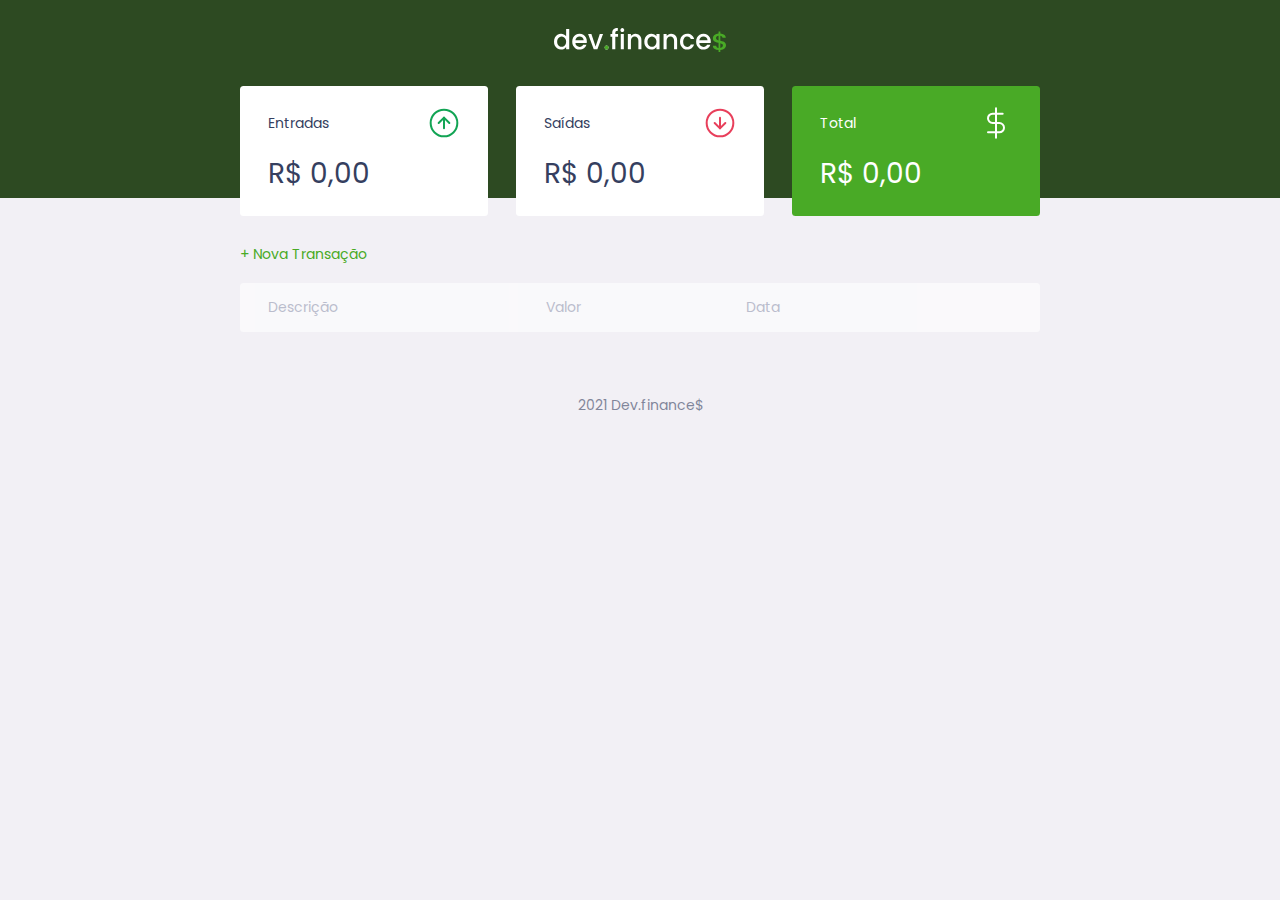
<file: pages/home/index.html>
<!DOCTYPE html>
<html lang="pt-br">
<head>
    <meta charset="UTF-8">
    <meta name="viewport" content="width=device-width, initial-scale=1.0">
    <link rel="stylesheet" href="style.css">
    <link rel="preconnect" href="https://fonts.googleapis.com">
<link rel="preconnect" href="https://fonts.gstatic.com" crossorigin>
<link href="https://fonts.googleapis.com/css2?family=Poppins:ital,wght@0,100;0,400;0,700;1,100;1,400;1,700&display=swap" rel="stylesheet">
    <title>Dev.finance$</title>
</head>
<body>
    <header>
       <img src="./assets/logo.svg" alt="Logo Dev Finance">
    </header>

    <main class="container">
 <section id="balance">
    <h2 class="sr-only" >Balanço</h2>
    <div class="card">
        <h3>
           <span>Entradas</span> 
           <img src="./assets/income.svg" alt="Imagem de entradas">
        </h3>
        <p id="incomeDisplay">R$ 0,00</p>
    </div>
    <div class="card">
        <h3>
           <span>Saídas</span> 
           <img src="./assets/expense.svg" alt="Imagem de saída">
        </h3>
        <p id="expenseDisplay">R$ 0,00</p>
    </div>
    <div class="card total">
        <h3>
           <span>Total</span> 
           <img src="./assets/total.svg" alt="Imagem do Total">
        </h3>
        <p id="totalDisplay">R$ 0,00</p>
    </div>
 </section>
      
      <section  id="transaction">
         
        <h2 class="sr-only">Transações</h2>

        <a href="#" onclick="Modal.open()" class="button new">+ Nova Transação</a>
        <table id="data-table">
            <thead>
                <tr>
                    <th>Descrição</th>
                    <th>Valor</th>
                    <th>Data</th>
                    <th></th>
                </tr>
            </thead>
            <tbody>
               
               
            </tbody>
        </table>
      </section>
  
        
       
    </main>

<div class="modal-overlay " >
    <div class="modal">
        <div id="form">
            <h2>Nova Transação</h2>
            <form action="" onsubmit="Form.submit(event)">
            <div class="input-group">
                    <label for="description" class="sr-only">Descrição</label>
                    <input type="text" id="description" name="description" placeholder="Descrição">
            </div>

            <div class="input-group">
                <label for="amount" class="sr-only">Valor</label>
                <input type="number" id="amount" name="amount" placeholder="0,00" step="0.10">
                <small class="help">use o sinal - (negativo) para despesas e , (vírgula) para casas decimais</small>
        </div>
        
        <div class="input-group">
            <label for="date" class="sr-only">Data</label>
            <input type="date" id="date" name="date"> 
    </div>
      <div class="input-group actions">
        <a href="#" onclick="Modal.close()" class="button cancel">Cancelar</a>
        <button>Salvar</button>
      </div>
    </form>
        </div>
    </div>
</div>

    <footer >
        <p> 2021 Dev.finance$</p>
    </footer>
    <script src="./script.js"></script>
 
  
</body>
</html>



<!--

Sou apaixonado por educação tecnológica, em 2006 tive a oportunidade de iniciar minha carreira nesse ramo em uma escola de informática, desde então tenho buscado me aprimorar como profissional sempre em busca de novas tecnologias e novos métodos de ensino.
Em 2017 fundei minha empresa, uma escola especializada no ensino de Robótica e programação para crianças e adolescentes.-->
</file>
<file: pages/home/style.css>
/* Global ==============================================*/
:root{
    --darkblue:#363f5f;
    --green:#49aa26;
    --light-green:#3dd705;
    --red:#e92929;
}
*{
    margin: 0;
    padding: 0;
    box-sizing: border-box;
}
html{
    font-size: 93.75%; /* 15px */
}
body{
    background: #f2f0f5;
    font-family: 'Poppins',sans-serif;
}
/* manten os textos na tela porem invisivel */
.sr-only{
    position: absolute;
    width: 1px;
    padding: 0;
    margin: -1px;
    overflow: hidden;
    clip: rect(0,0,0,0);
    white-space: nowrap;
    border-width: 0;
}
.container{
    width: min(90vw,800px);
    margin: auto;
}

/* Titles ==============================================*/
h2{
    margin-top: 3.2rem;
    margin-bottom: 0.8rem;
    color: var(--darkblue);
    font-weight: normal;
}

/*Links and buttons  ==============================================*/
a{
  color: var(--green);
    text-decoration: none;
}
a:hover{
    color:var(--light-green) ;
}
button{
    width: 100%;
    height: 50px;
    border:none;
    color: white;
    background-color: var(--green);
    padding: 0;
    border-radius: 0.25rem;
    cursor: pointer;
}
button:hover{
    background-color: var(--light-green);
}
.button.new{
    display: inline-block;
    margin-bottom: 0.8rem;
}

.button.cancel{
    display: flex;
    justify-content: center;
    align-items: center;
    color: var(--red);
    border: 2px solid var(--red);
    border-radius: 0.25rem;
    height: 50px;
    opacity: 0.6;
    }

.button.cancel:hover{
    opacity: 1;
}


/* Header ==============================================*/
header{
background: #2d4a22;
padding: 2rem 0 10rem;
text-align: center;
}
#logo{
    color: #FFF;
    font-weight: 100;
}
/* Balance ==============================================*/
#balance{
    margin-top: -8rem;
}
#balance h2{
    color: #fff;
    margin-top: 0;

}

/* cards==============================================*/

.card{
    background: #fff;
    padding: 1.5rem 2rem;
    border-radius: 0.25rem;
    margin-bottom: 2rem;
    color:var(--darkblue);
}
.card h3{
    font-weight: normal;
    font-size: 1rem;
    display: flex;
    align-items: center;
    justify-content: space-between;
}
.card p{
    font-size: 2rem;
    line-height: 3rem;
    margin-top: 1rem;
}

.card.total{
background: var(--green);
color: white;

}


/* table ==============================================*/
#transaction{
    display: block;
    width: 100%;
    overflow-x: auto;
}

#data-table{
   
    width: 100%;
    border-spacing: 0 0.5rem;
    color:#969cb3;
    
}

table thead tr th:first-child,
table tbody tr td:first-child{
    border-radius: 0.25rem 0 0 0.25rem;
}
table thead tr th:last-child,
table tbody tr td:last-child{
    border-radius: 0 0.25rem 0.25rem 0;
}

table thead th{
    background: white;
    opacity: 0.6;
    font-weight: normal;
  
    padding: 1rem 2rem;
    text-align: left;
    
}

table tbody tr{
    opacity: 0.7;
}
table tr:hover{
    opacity: 1;
}

table tbody td{
    background: white;
    padding: 1rem 2rem;

}
td.description{
    color:var(--darkblue)
}
td.income{
    color:#12a454;
}
td.expense{
    color: #e92929;
}
/* modal ==============================================*/

.modal-overlay{
    width: 100%;
    height: 100%;
    background-color: rgba(0, 0, 0,0.7);
    position: fixed;
    top:0;
    display: flex;
    align-items: center;
    justify-content: center;
    opacity: 0;
    visibility: hidden;
    z-index: 999;
}
.active{
    opacity: 1;
    visibility:visible;
}
.modal{
    background: #f0f2f5;
    padding: 2.4rem;
    
    
  
}
/* Form ==============================================*/
#form{
    max-width:500px;
}
#form h2{
    margin-top: 0;
}
input{
    border: none;
    border-radius: 0.2rem;
    padding: 0.8rem;
    width: 100%;

}
.input-group{
    margin-top: 0.8rem;
}
.input-group small{
    opacity: 0.4;
}
.input-group.actions{
    display: flex;
    justify-content: space-between;
    align-items: center;
}
.input-group.actions .button,
.input-group.actions button{
    width: 48%;
}


/* footer ==============================================*/
footer{
    text-align: center;
    padding:4rem 0 2rem ;
    color:var(--darkblue);
    opacity: 0.6;
}
/*Responsive ==========================================*/
@media(min-width:800px){
    html{
        font-size:87.5%; /* 14px */
    }
    #balance{
        display: grid;
        grid-template-columns:repeat(3,1fr) ;
        gap: 2rem;
    }
}
</file>
